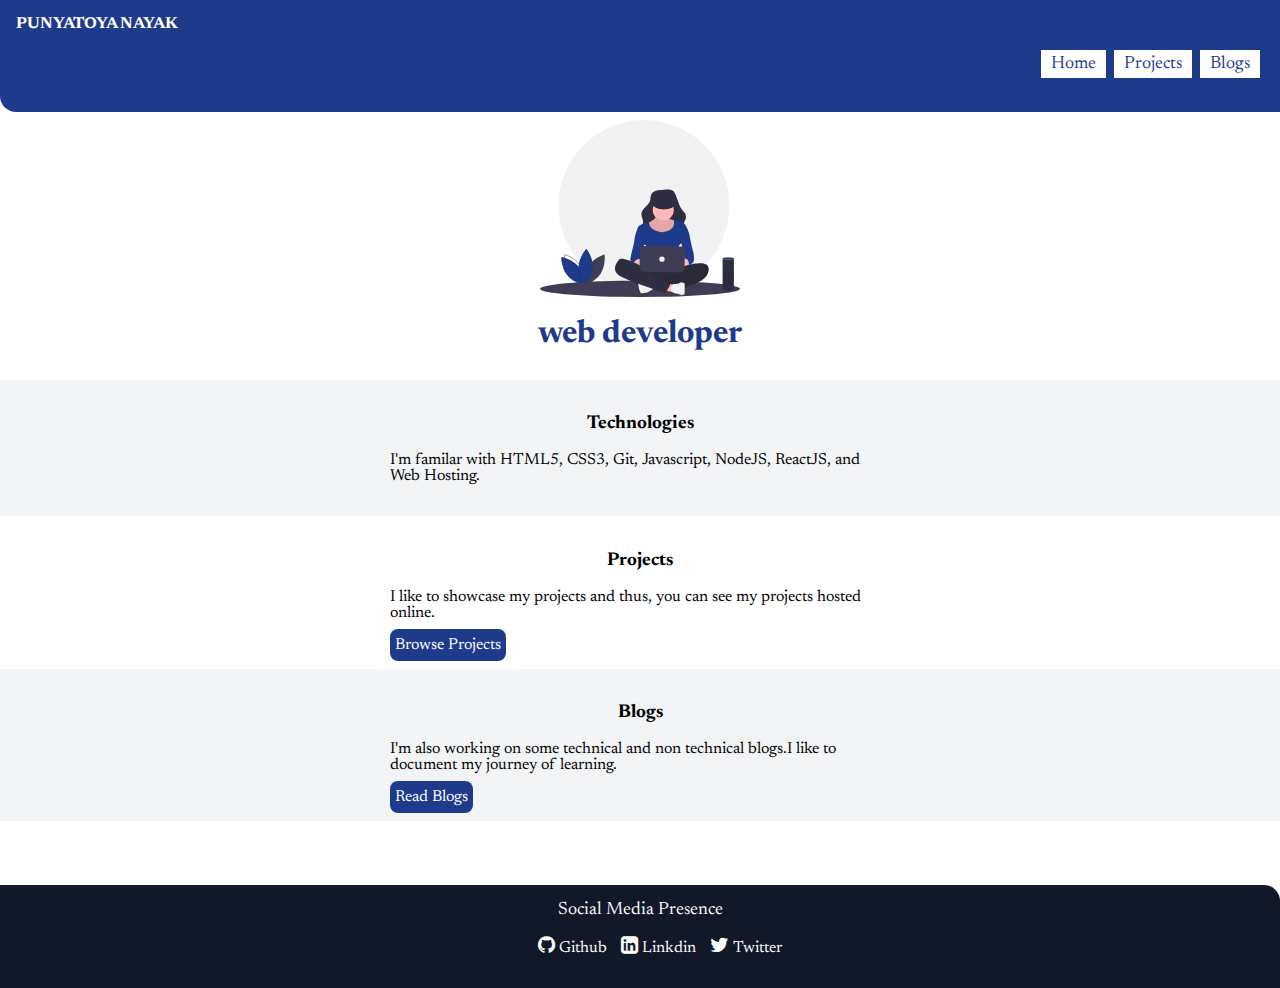
<file: index.html>
<!DOCTYPE html>
<html lang="en">
<head>
    <meta charset="UTF-8">
    <meta http-equiv="X-UA-Compatible" content="IE=edge">
    <meta name="viewport" content="width=device-width, initial-scale=1.0">
    <link rel="stylesheet" href="https://cdnjs.cloudflare.com/ajax/libs/font-awesome/4.7.0/css/font-awesome.min.css">
    <link href="styles.css" rel="stylesheet" />
    <title>Home | Punyatoya</title>    
</head>

<body>
    <nav class="navigation">

        <div class="nav-brand">PUNYATOYA  NAYAK</div>
        <ul class="list-non-bullet nav-pills link-secondary">

            <li class="list-item-inline">
                <a class="button" href="index.html">Home</a>
            </li>

            <li class="list-item-inline">
                <a class="button" href="projects.html">Projects</a>
            </li>

            <li class="list-item-inline">
                <a class="button" href="blogs.html">Blogs</a>
            </li>

        </ul>
    </nav>

    <header class="hero">
        <img class="hero-img" src="image/girl.svg" />
        <h1 class="hero-heading"><span class="heading-inverted">web developer</span></h1>
    </header>

    <section class="section ow">
        <div class="container container-center">
            <h3>Technologies</h3>
            <p>I'm familar with HTML5, CSS3, Git, Javascript, NodeJS, ReactJS, and Web Hosting.</p>
        </div>    
    </section>

    <section class="section">
        <div class="container container-center">
            <h3>Projects</h3>
            <p>I like to showcase my projects and thus, you can see my projects hosted online.</p>
            <a class="link link-primary" href="projects.html">Browse Projects</a>
        </div>    
    </section>

    <section class="section ow">
        <div class="container container-center">
            <h3>Blogs</h3>
            <p>I'm also working on some technical and non technical blogs.I like to document my journey of learning.</p>
            <a class="link link-primary" href="blogs.html">Read Blogs</a>
        </div>
        
    </section>

    <footer class="footer">
        
        <div class="footer-heading">Social Media Presence</div>
        <ul class="social-links list-non-bullet">

            <li class="list-item-inline">
                <a class="link" href="https://github.com/punya2004">
                    <i class="fa fa-github" style="font-size: 20px"></i>
                    Github</a>
            </li>

            <li class="list-item-inline">
                <a class="link" href="https://www.linkedin.com/in/punyatoya-nayak-5a2912203/">
                    <i class="fa fa-linkedin-square" style="font-size:20px"></i>
                    Linkdin</a>
            </li>

            <li class="list-item-inline">
                <a class="link" href="https://twitter.com/Punya20041">
                    <i class="fa fa-twitter" style="font-size:20px"></i>
                    Twitter</a>
            </li>

        </ul>    
    </footer>

    
</body>
</html>
</file>
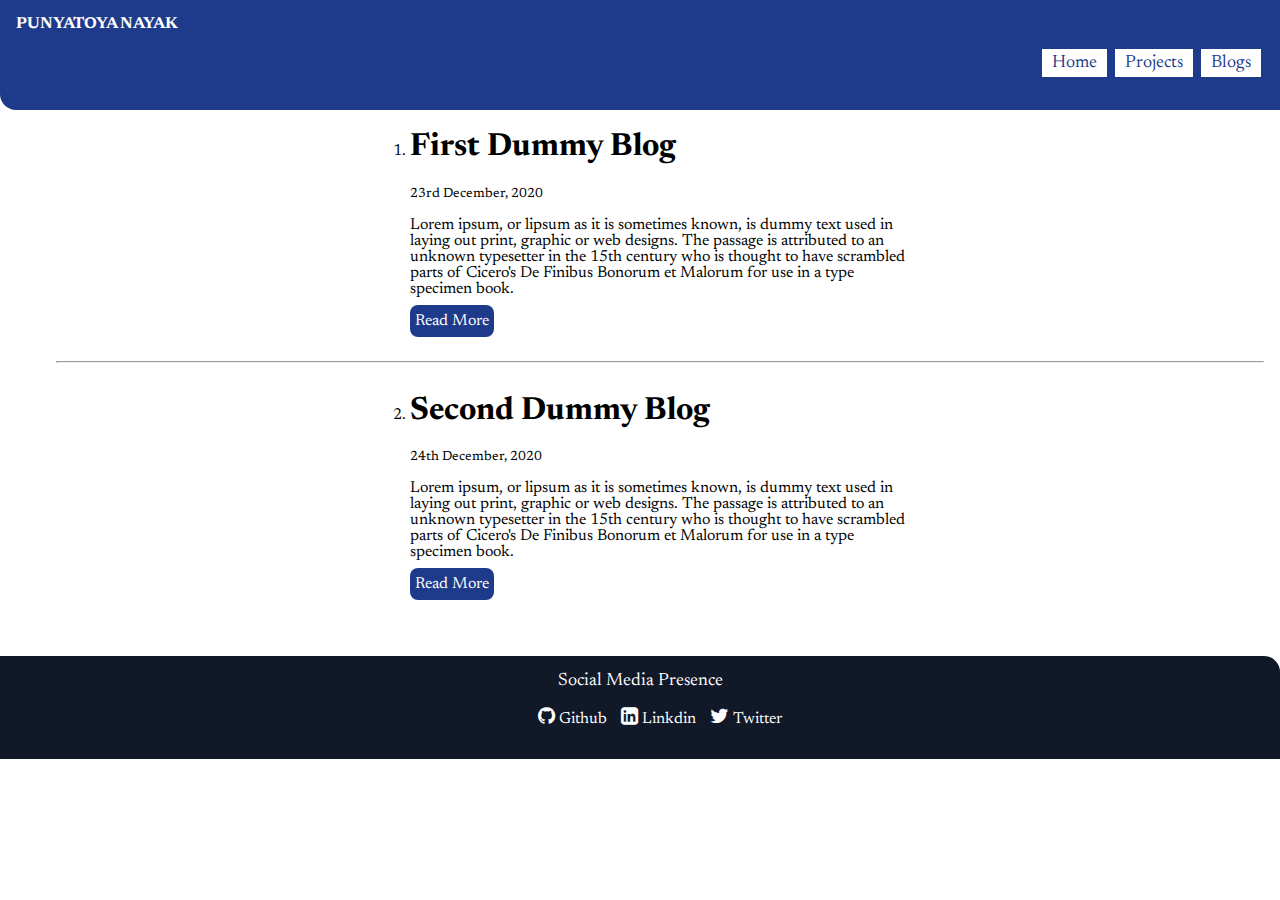
<file: blogs.html>
<!DOCTYPE html>
<html lang="en">
<head>
    <meta charset="UTF-8">
    <meta http-equiv="X-UA-Compatible" content="IE=edge">
    <meta name="viewport" content="width=device-width, initial-scale=1.0">
    <link rel="stylesheet" href="https://cdnjs.cloudflare.com/ajax/libs/font-awesome/4.7.0/css/font-awesome.min.css">
    <link href="styles.css" rel="stylesheet" />
    <title>Blogs | Punyatoya</title>    
</head>

<body>

    <nav class="navigation">

        <div class="nav-brand">PUNYATOYA  NAYAK</div>
        <ul class="list-non-bullet nav-pills">

            <li class="list-item-inline">
                <a class="button" href="index.html">Home</a>
            </li>

            <li class="list-item-inline">
                <a class="button" href="projects.html">Projects</a>
            </li>

            <li class="list-item-inline">
                <a class="button" href="blogs.html">Blogs</a>
            </li>

        </ul>

    </nav>

    <ol>

        <div class="container container-center">
            <li>
                <h1>First Dummy Blog</h1>
                <small>23rd December, 2020</small>
                <p>Lorem ipsum, or lipsum as it is sometimes known, is dummy text used in laying out print, graphic or web designs. The passage is attributed to an unknown typesetter in the 15th century who is thought to have scrambled parts of Cicero's De Finibus Bonorum et Malorum for use in a type specimen book.</p>
                <a class="link link-primary" href="https://en.wikipedia.org/wiki/Lorem_ipsum">Read More</a>
            </li>
        </div>

        <hr>

        <div class="container container-center">
            <li>
                <h1>Second Dummy Blog</h1>
                <small>24th December, 2020</small>
                <p>Lorem ipsum, or lipsum as it is sometimes known, is dummy text used in laying out print, graphic or web designs. The passage is attributed to an unknown typesetter in the 15th century who is thought to have scrambled parts of Cicero's De Finibus Bonorum et Malorum for use in a type specimen book.</p>
                <a class="link link-primary" href="https://loremipsum.de/about_lorem_ipsum.html">Read More</a>
            </li>
        </div>

    </ol>

    <footer class="footer">
        
        <div class="footer-heading">Social Media Presence</div>
        <ul class="social-links list-non-bullet">

            <li class="list-item-inline">
                <a class="link" href="https://github.com/punya2004">
                    <i class="fa fa-github" style="font-size: 20px"></i>
                    Github</a>
            </li>

            <li class="list-item-inline">
                <a class="link" href="https://www.linkedin.com/in/punyatoya-nayak-5a2912203/">
                    <i class="fa fa-linkedin-square" style="font-size:20px"></i>
                    Linkdin</a>
            </li>

            <li class="list-item-inline">
                <a class="link" href="https://twitter.com/Punya20041">
                    <i class="fa fa-twitter" style="font-size:20px"></i>
                    Twitter</a>
            </li>

        </ul>    
    </footer>

    
    
</body>
</html>
</file>
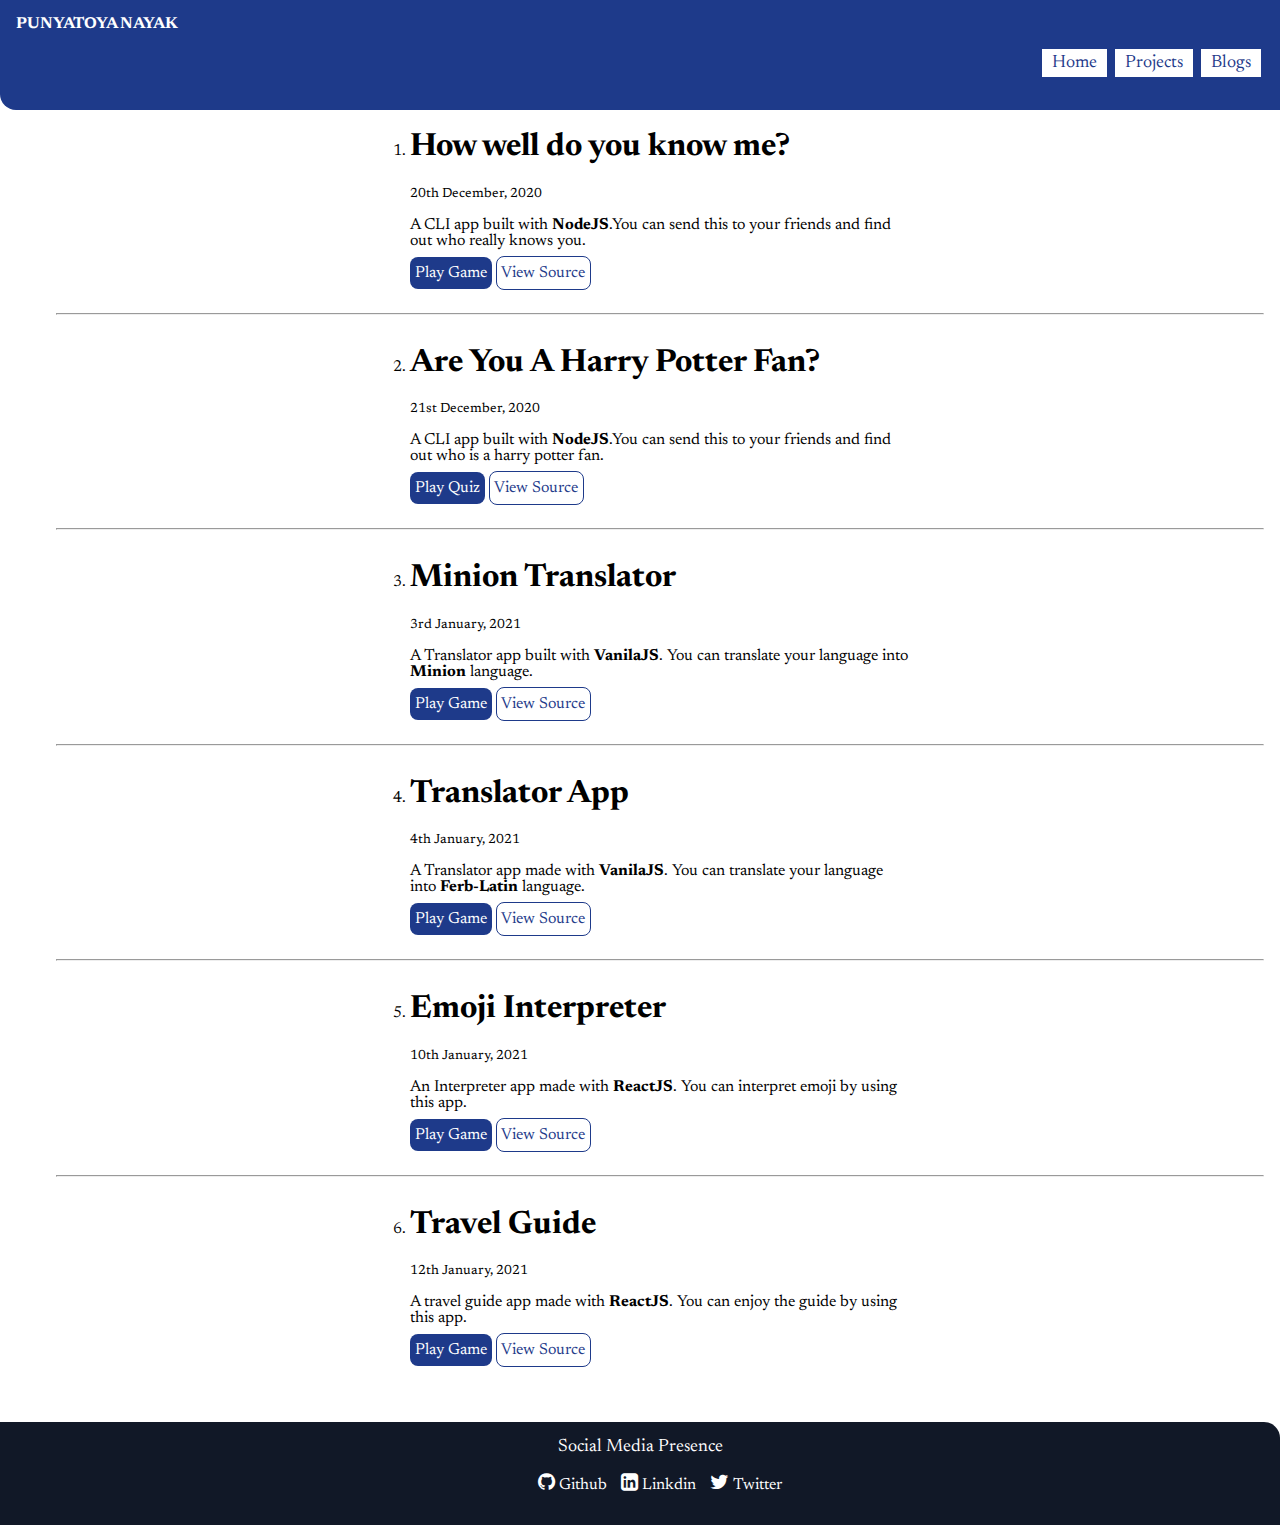
<file: projects.html>
<!DOCTYPE html>
<html lang="en">
<head>
    <meta charset="UTF-8">
    <meta http-equiv="X-UA-Compatible" content="IE=edge">
    <meta name="viewport" content="width=device-width, initial-scale=1.0">
    <link rel="stylesheet" href="https://cdnjs.cloudflare.com/ajax/libs/font-awesome/4.7.0/css/font-awesome.min.css">
    <link href="styles.css" rel="stylesheet" />
    <title>Projects | Punyatoya</title>    
</head>

<body>

    <nav class="navigation">

        <div class="nav-brand">PUNYATOYA  NAYAK</div>
        <ul class="list-non-bullet nav-pills">

            <li class="list-item-inline">
                <a class="button" href="index.html">Home</a>
            </li>

            <li class="list-item-inline">
                <a class="button" href="projects.html/index.html">Projects</a>
            </li>

            <li class="list-item-inline">
                <a class="button" href="blogs.html">Blogs</a>
            </li>

        </ul>
    </nav>

    <ol>

        <div class="container container-center">
            <li>
                <h1>How well do you know me?</h1>
                <small>20th December, 2020</small>
                <p>A CLI app built with <strong>NodeJS</strong>.You can send this to your friends and find out who really knows you. </p>
    
                <a class="link link-primary" href="https://repl.it/@punyatoya/punyas-quiz?embed=1&output=1#index.js">Play Game</a>
                <a class="link link-secondary" href="https://github.com/punya2004/punya-s-quiz">View Source</a>
            </li>

        </div>

        <hr>
        
        <div class="container container-center">
            <li>
                <h1>Are You A Harry Potter Fan?</h1>
                <small>21st December, 2020</small>
                <p>A CLI app built with <strong>NodeJS</strong>.You can send this to your friends and find out who is a harry potter fan. </p>
    
                <a class="link link-primary" href="https://repl.it/@punyatoya/Harry-potter-quiz?embed=1&output=1#index.js">Play Quiz</a>
                <a class="link link-secondary" href="https://github.com/punya2004/Harry-potter-quiz">View Source</a>
            </li>
        </div>

        <hr>

        <div class="container container-center">
            <li>
                <h1>Minion Translator</h1>
                <small>3rd January, 2021</small>
                <p>A Translator app built with <strong>VanilaJS</strong>. You can translate your language into <strong>Minion</strong> language. </p>
    
                <a class="link link-primary" href="https://378eq.csb.app/">Play Game</a>
                <a class="link link-secondary" href="https://github.com/punya2004/Minion_Translator">View Source</a>
            </li>
        </div>

        <hr>

        <div class="container container-center">
            <li>
                <h1>Translator App</h1>
                <small>4th January, 2021</small>
                <p>A Translator app made with <strong>VanilaJS</strong>. You can translate your language into <strong>Ferb-Latin</strong> language. </p>
    
                <a class="link link-primary" href="https://mhryo.csb.app/">Play Game</a>
                <a class="link link-secondary" href="https://github.com/punya2004/Ferb_Translator">View Source</a>
            </li>
        </div>

        <hr>

        <div class="container container-center">
            <li>
                <h1>Emoji Interpreter</h1>
                <small>10th January, 2021</small>
                <p>An Interpreter app made with <strong>ReactJS</strong>. You can interpret emoji by using this app. </p>
    
                <a class="link link-primary" href="https://9qm9x.csb.app/">Play Game</a>
                <a class="link link-secondary" href="https://github.com/punya2004/EmojiInterpreter">View Source</a>
            </li>
        </div>

        <hr>

        <div class="container container-center">
            <li>
                <h1>Travel Guide</h1>
                <small>12th January, 2021</small>
                <p>A travel guide app made with <strong>ReactJS</strong>. You can enjoy the guide by using this app. </p>
    
                <a class="link link-primary" href="https://zn49v.csb.app/">Play Game</a>
                <a class="link link-secondary" href="https://github.com/punya2004/TravelGuide">View Source</a>
            </li>
        </div>
    
    </ol>

    <footer class="footer">

        <div class="footer-heading">Social Media Presence</div>
        <ul class="social-links list-non-bullet">

            <li class="list-item-inline">
                <a class="link" href="https://github.com/punya2004">
                    <i class="fa fa-github" style="font-size: 20px"></i>
                    Github</a>
            </li>

            <li class="list-item-inline">
                <a class="link" href="https://www.linkedin.com/in/punyatoya-nayak-5a2912203/">
                    <i class="fa fa-linkedin-square" style="font-size:20px"></i>
                    Linkdin</a>
            </li>

            <li class="list-item-inline">
                <a class="link" href="https://twitter.com/Punya20041">
                    <i class="fa fa-twitter" style="font-size:20px"></i>
                    Twitter</a>
            </li>

        </ul>    
    </footer>
    
</body>
</html>
</file>
<file: styles.css>
@import url('https://fonts.googleapis.com/css2?family=Newsreader:wght@300;400&display=swap');

:root{
    --primary-color: #1E3A8A;
    --dark-gray: #374151;
    --off-white: #F3F4F6;
    --deep-gray: #111827;
}

body{
    font-family: 'Newsreader', 
    serif;
    margin: 0px;
}

hr{
    margin: 2rem 1rem;
}

/* container */

.container{
    padding-left: 1rem;
    padding-right: 1rem;
}
.container-center{
    max-width: 500px;
    margin: auto;
}

/* links */

.link{
    text-decoration: none;
    padding: 0.5rem 0.3rem;
}
.link-primary{
    background-color: var(--primary-color);
    border-radius: 0.5rem;
    color: white;
}
.link-secondary{
    color: var(--primary-color);
    border-radius: 0.5rem;
    border: 1px solid var(--primary-color);
}

/* lists */

.list-non-bullet{
    list-style: none;
}
.list-item-inline{
    display: inline;
}

/* nav */

.navigation{
    background-color: var(--primary-color);
    color: white;
    padding: 1rem;
    border-bottom-left-radius: 1rem;
}
.navigation .nav-brand{
    font-weight: bold;
}
.navigation .nav-pills{
    text-align: right;
}
.navigation .link{
    color: white;
}
.navigation .link-active{
    font-weight: bold;
}
.nav .nav-link{
    border: 1px solid var(--off-white);
    color: var(--primary-color);
}

/* header */

.hero{
    padding: 0.5rem;
}
.hero .hero-img{
    max-width: 200px;
    display: block;
    margin: auto;
}
.hero .hero-heading{
    text-align: center;
    padding-top: 0rem;
    color: var(--dark-gray);
}
.hero .hero-heading .heading-inverted{
    color: var(--primary-color);
}

/* section */

.section{
    padding: 1rem;
}
.section h3{
    text-align: center;
}
.ow{
    background-color: var(--off-white);
}

/* footer */

.footer{
    background-color: var(--deep-gray); 
    padding: 1rem 1rem; 
    text-align: center;
    border-top-right-radius: 1rem; 
    margin-top: 4rem; 
}
.footer .footer-heading{
    font-size: large;
    color: white;
}
.footer .link{
    color: white;
}

/* button */

.button {
    background-color: white;
    color: var(--primary-color);
    border: 1px solid var(--primary-color);
    padding: 5px 10px;
    text-align: center;
    text-decoration: none;
    display: inline-block;
    font-size: 18px;
    margin-right: 2px;
    
}

/* icons */

.fa {
    display: inline-block;
    font: normal normal normal 14px/1 FontAwesome;
    text-rendering: auto;
    -webkit-font-smoothing: antialiased;
}
</file>
